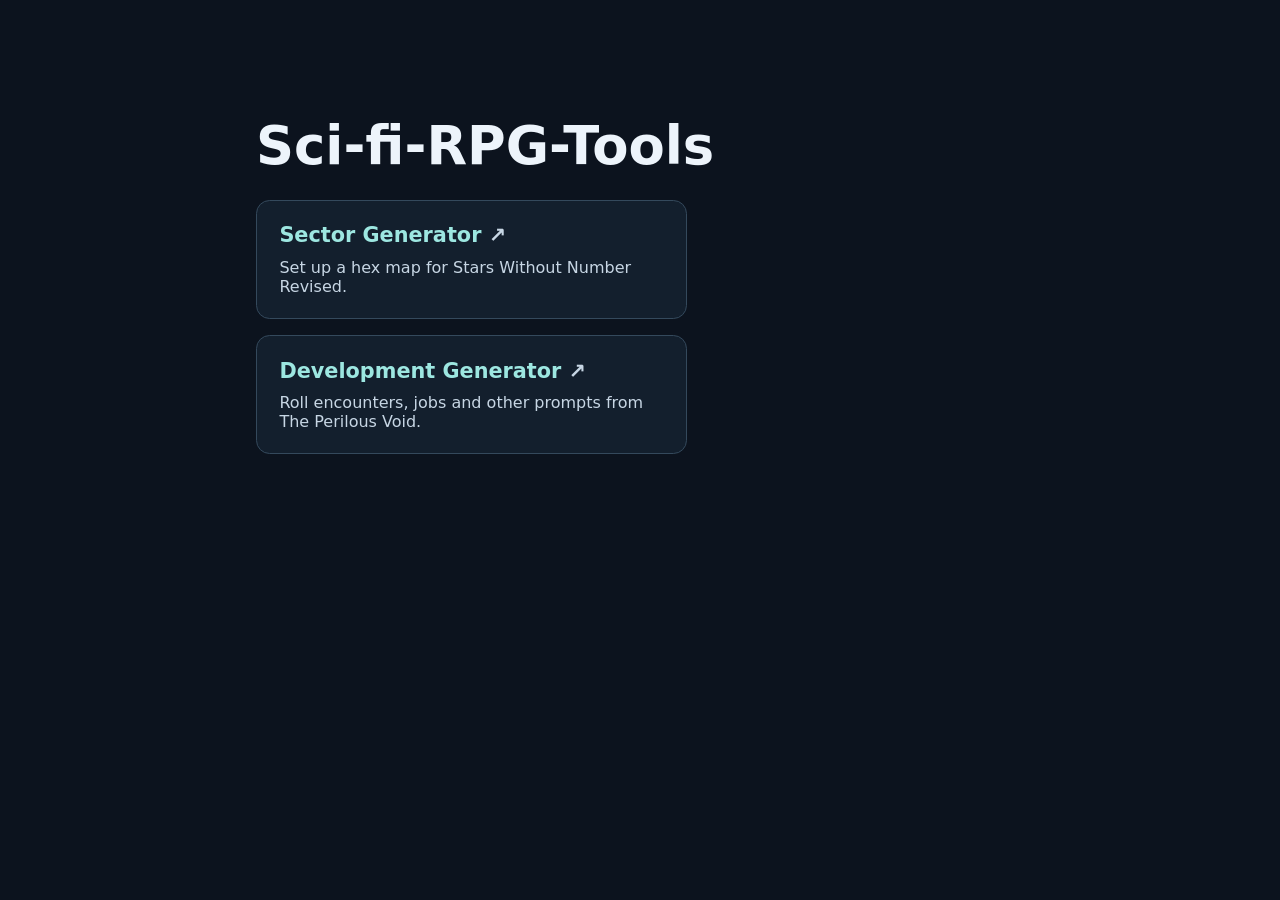
<file: index.html>
<!doctype html>
<html lang="en">
<meta charset="utf-8">
<meta name="viewport" content="width=device-width, initial-scale=1">
<title>Sci-fi-RPG-Tools</title>
<link rel="stylesheet" href="style.css">
<main class="home">
  <h1>Sci-fi-RPG-Tools</h1>
  <a class="tool" href="sector/">
    <strong>Sector Generator <span aria-hidden="true">↗</span></strong>
    <span>Set up a hex map for Stars Without Number Revised.</span>
  </a>
  <a class="tool" href="development/">
    <strong>Development Generator <span aria-hidden="true">↗</span></strong>
    <span>Roll encounters, jobs and other prompts from The Perilous Void.</span>
  </a>
</main>
</html>
</file>
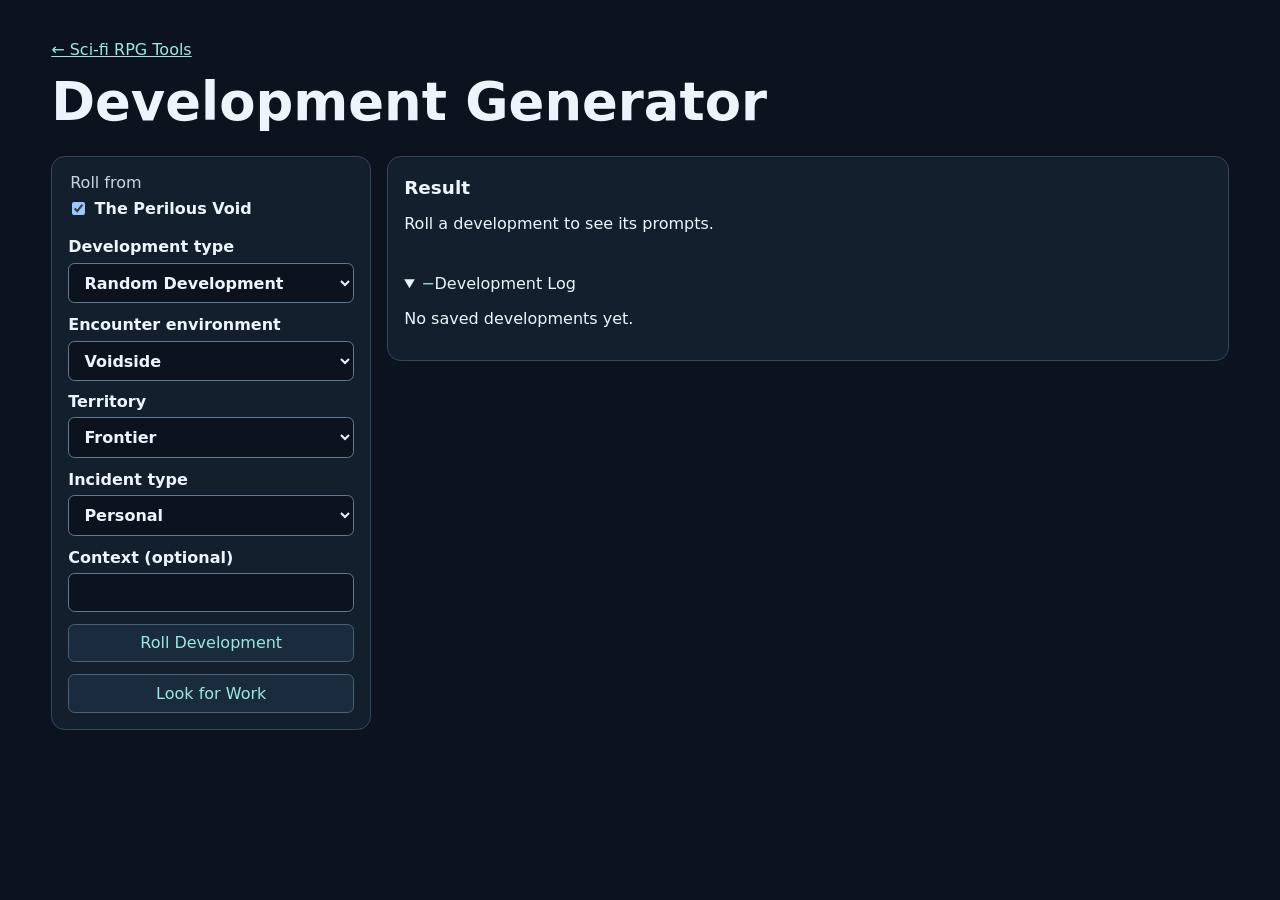
<file: development/index.html>
<!doctype html>
<html lang="en">
<meta charset="utf-8">
<meta name="viewport" content="width=device-width, initial-scale=1">
<title>Development Generator · Sci-fi-RPG-Tools</title>
<link rel="stylesheet" href="../style.css">
<script type="module" src="standalone.mjs"></script>
<main class="development-page">
  <nav><a href="../">← Sci-fi RPG Tools</a></nav>
  <h1>Development Generator</h1>
  <div id="development-generator"></div>
</main>
</html>
</file>
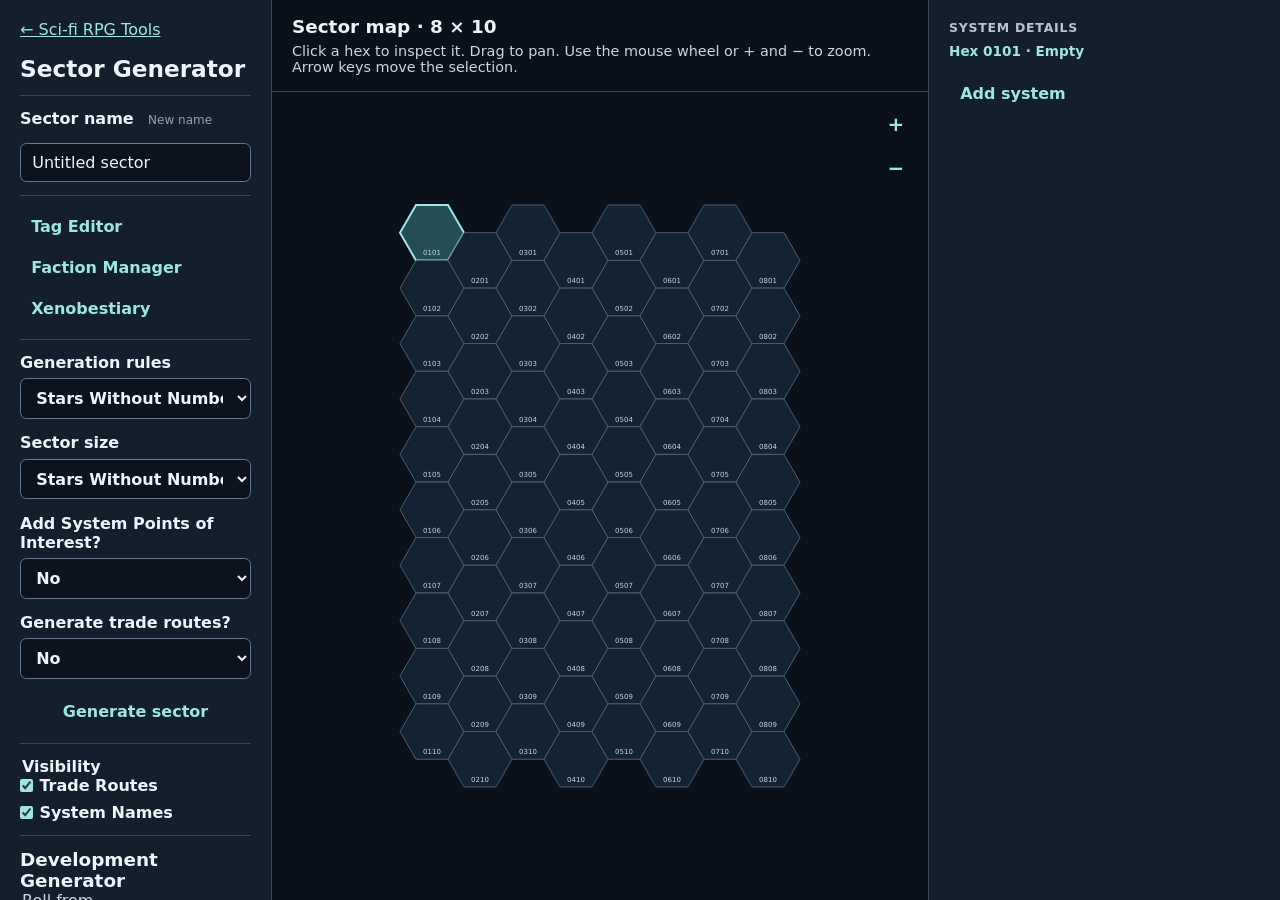
<file: sector/index.html>
<!doctype html>
<html lang="en">
<meta charset="utf-8">
<meta name="viewport" content="width=device-width, initial-scale=1">
<title>Sector Generator · Sci-fi-RPG-Tools</title>
<link rel="stylesheet" href="../style.css">
<script type="module" src="editor.js"></script>
<main class="sector-workspace">
  <aside class="sector-options" aria-labelledby="sector-title">
    <nav><a href="../">← Sci-fi RPG Tools</a></nav>
    <h1 id="sector-title">Sector Generator</h1>
    <div class="panel sector-settings-section">
      <div class="sector-name-heading">
        <label for="sector-name">Sector name</label>
        <button id="new-sector-name" type="button" aria-label="New name for sector">New name</button>
      </div>
      <input id="sector-name">
    </div>
    <nav class="sector-shortcuts sector-settings-section" aria-label="Sector shortcuts">
      <a class="sector-shortcut" href="tags.html" target="_blank" rel="noopener" aria-label="Tag Editor (opens in a new tab)">Tag Editor</a>
      <button type="button" id="faction-manager">Faction Manager</button>
      <button type="button" id="xenobestiary">Xenobestiary</button>
    </nav>
    <form id="setup" class="panel sector-settings-section">
      <label>Generation rules
        <select id="rules"><option value="swn-revised">Stars Without Number Revised</option><option value="perilous-void">The Perilous Void</option></select>
      </label>
      <label>Sector size
        <select id="size">
          <option value="swn">Stars Without Number · 8 × 10</option>
          <option value="traveller">Traveller subsector · 8 × 10</option>
          <option value="void">The Perilous Void · 10 × 10</option>
          <option value="custom">Custom</option>
        </select>
      </label>
      <fieldset id="custom" hidden aria-describedby="limits">
        <legend>Custom size</legend>
        <label>Width <input id="width" type="number" min="1" max="64" step="1" value="8" required></label>
        <label>Height <input id="height" type="number" min="1" max="64" step="1" value="10" required></label>
        <small id="limits">1–64 whole hexes per side.</small>
      </fieldset>
      <label id="density-control" hidden>Star count
        <select id="density" aria-describedby="density-help">
          <option value="fixed">Fixed · 21–30 stars</option>
          <option value="scaled">Standard SWN density · scale to map size</option>
        </select>
        <small id="density-help"></small>
      </label>
      <label>Add System Points of Interest?
        <select id="system-point-die" data-swn-only>
          <option value="0">No</option>
          <option value="4">D4</option>
          <option value="6">D6</option>
          <option value="8">D8</option>
          <option value="10">D10</option>
          <option value="20">D20</option>
        </select>
      </label>
      <label>Generate trade routes?
        <select id="generate-trade-routes" data-swn-only>
          <option value="no">No</option>
          <option value="yes">Yes</option>
        </select>
      </label>
      <label id="tpv-swn-tags-control" hidden><input id="tpv-swn-tags" type="checkbox"> Add SWN tags</label>
      <label id="tpv-start-control" hidden><input id="tpv-start" type="checkbox" checked> Starting sector</label>
      <button type="submit" id="generate-sector">Generate sector</button>
      <div id="replace-sector" hidden>
        <p>Replace the current sector with a new one?</p>
        <button type="button" id="confirm-generate">Replace and generate</button>
        <button type="button" id="cancel-generate">Cancel</button>
      </div>
      <p id="generation-status" role="status"></p>
    </form>
    <section class="sector-settings-section">
      <fieldset class="panel map-visibility">
        <legend>Visibility</legend>
        <label><input id="show-trade-routes" type="checkbox" checked> <span id="route-visibility-label">Trade Routes</span></label>
        <label><input id="show-system-names" type="checkbox" checked> System Names</label>
      </fieldset>
    </section>
    <section class="sector-settings-section" aria-labelledby="development-heading">
      <h2 id="development-heading">Development Generator</h2>
      <div id="development-settings"></div>
      <button type="button" id="open-development-log">Development Log</button>
    </section>
    <div class="panel sector-settings-section">
      <button type="button" id="export-sector">Export JSON</button>
      <label>Import JSON <input id="import-sector" type="file" accept=".json,application/json"></label>
      <p id="file-status" role="status"></p>
    </div>
    <p id="storage-message" role="status" hidden>Browser storage is unavailable. Your map may reset when you reload.</p>
  </aside>
  <section class="sector-map" aria-labelledby="map-title">
    <header class="sector-map-header">
      <h2 id="map-title">Sector map</h2>
      <p id="map-help">Click a hex to inspect it. Drag to pan. Use the mouse wheel or + and − to zoom. Arrow keys move the selection.</p>
      <p id="trade-route-key" hidden></p>
    </header>
    <div id="sector-chart-layout">
      <div class="map-stage">
        <div class="map-window">
          <svg id="map" role="group" aria-labelledby="map-title" aria-describedby="map-help" xmlns="http://www.w3.org/2000/svg"></svg>
        </div>
        <div class="map-zoom" role="group" aria-label="Map zoom">
          <button id="zoom-in" type="button" aria-label="Zoom in">+</button>
          <button id="zoom-out" type="button" aria-label="Zoom out">−</button>
        </div>
      </div>
    </div>
    <section id="tpv-profile" hidden></section>
  </section>
  <aside class="sector-details" aria-labelledby="details-title">
    <h2 id="details-title">System details</h2>
    <output id="selection" aria-live="polite"></output>
    <div id="details-location" aria-label="Current location" hidden></div>
    <section id="details-factions" aria-label="Faction control and influence" hidden></section>
    <section id="world" aria-label="Selected hex editor"></section>
    <details id="tpv-chart-navigation" open hidden>
      <summary>Subsectors of interest</summary>
      <section id="tpv-chart" hidden></section>
    </details>
  </aside>
</main>
</html>
</file>
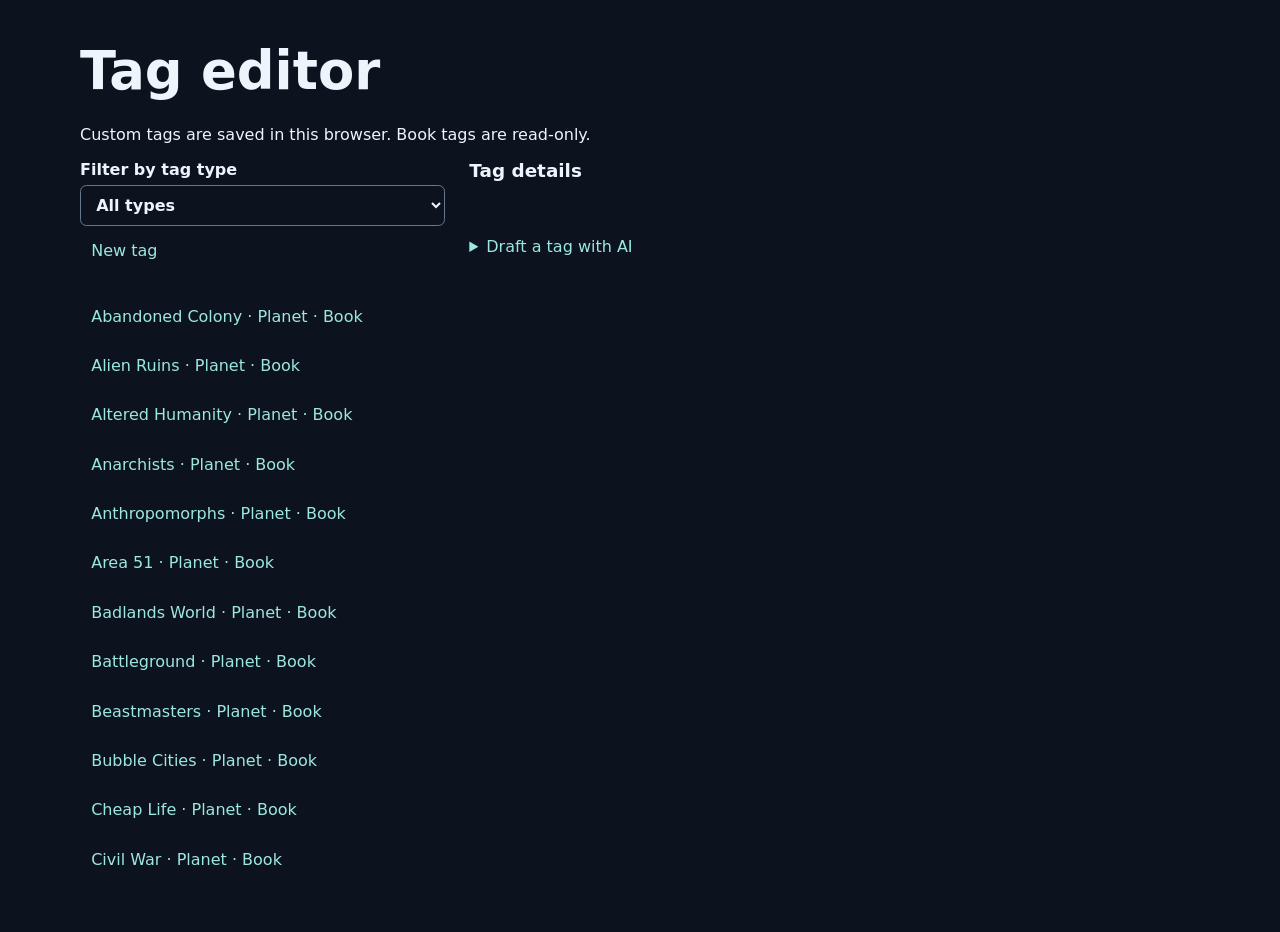
<file: sector/tags.html>
<!doctype html>
<html lang="en">
<meta charset="utf-8">
<meta name="viewport" content="width=device-width, initial-scale=1">
<title>Tag editor · Sci-fi RPG Tools</title>
<link rel="stylesheet" href="../style.css">
<link rel="stylesheet" href="tags.css">
<script type="module" src="tags.js"></script>
<main class="tag-editor">
  <h1>Tag editor</h1>
  <p>Custom tags are saved in this browser. Book tags are read-only.</p>
  <div class="tag-editor-layout">
    <section aria-label="Tag catalogue">
      <label>Filter by tag type <select id="filter"></select></label>
      <button type="button" id="new-tag">New tag</button>
      <ul id="tag-list"></ul>
    </section>
    <section aria-labelledby="tag-title">
      <h2 id="tag-title">Tag details</h2>
      <form id="tag-form" hidden>
        <fieldset id="tag-fields">
          <label>Name <input id="tag-name" required></label>
          <label>Tag type <select id="tag-type"></select></label>
          <label id="custom-type-label" hidden>Custom tag type <input id="custom-type" required disabled></label>
          <label>Description <textarea id="tag-description" rows="5"></textarea></label>
          <p>Enter one hook per line.</p>
          <div id="tag-hooks"></div>
        </fieldset>
        <div id="tag-actions">
          <button type="submit">Save tag</button>
          <button type="button" id="delete-tag">Delete tag</button>
        </div>
      </form>
      <p id="tag-status" role="status"></p>
      <details id="ai-draft">
        <summary>Draft a tag with AI</summary>
        <p>Copy the prompt into ChatGPT or another AI tool, then paste its JSON response here. Review the draft before saving.</p>
        <label>Prompt <textarea id="ai-prompt" rows="5" readonly></textarea></label>
        <button id="copy-prompt" type="button">Copy prompt</button>
        <label>AI response <textarea id="ai-response" rows="6"></textarea></label>
        <button id="load-draft" type="button">Load as new draft</button>
      </details>
    </section>
  </div>
</main>
</html>
</file>
<file: style.css>
:root {
  color-scheme: dark;
  font-family: system-ui, sans-serif;
  color: #edf4fb;
  background: #0c131e;
}
body { margin: 0; }
main { width: min(92%, 74rem); margin: 2.5rem auto; }
.home { max-width: 48rem; padding-top: 7vh; }
h1 { font-size: clamp(2rem, 5vw, 3.3rem); margin: .75rem 0 1.5rem; }
h2 { margin: 0; font-size: 1.15rem; }
a { color: #9de7e1; }
.tool, .panel {
  border: 1px solid #34495c;
  border-radius: .85rem;
  background: #131f2d;
  padding: 1rem;
}
.tool { display: grid; gap: .65rem; max-width: 24rem; padding: 1.4rem; text-decoration: none; }
.tool strong { font-size: 1.3rem; }
.tool span { color: #c7d6e4; }
.tool:hover { border-color: #9de7e1; }
.panel, fieldset { display: flex; gap: 1rem; flex-wrap: wrap; align-items: end; }
fieldset { border: 1px solid #52667e; border-radius: .4rem; margin: 0; }
fieldset[hidden] { display: none; }
fieldset input { width: 4rem; }
label { display: grid; gap: .4rem; font-weight: 600; }
button, select, input, .sector-shortcut { font: inherit; padding: .55rem .7rem; border-radius: .4rem; }
select, input { background: #0c131e; border: 1px solid #647991; color: inherit; max-width: 100%; }
.sector-workspace button, .sector-shortcut {
  background: transparent;
  color: #9de7e1;
  border: 0;
  font-weight: 600;
  cursor: pointer;
}
.sector-workspace button:hover:enabled,
.sector-workspace button:focus-visible:enabled,
.sector-shortcut:hover, .sector-shortcut:focus-visible { background: #243e51; }
:focus-visible { outline: 3px solid #ffe1a0; outline-offset: 3px; }
output { color: #9de7e1; font-weight: 600; }
#map-help { color: #c7d6e4; font-size: .9rem; }
.map-window { overflow: auto; max-height: 66vh; background: #0a111b; border-radius: .35rem; }
svg { display: block; }
.hex { cursor: pointer; }
.hex polygon { stroke: #496176; fill: #142333; }
.hex text { fill: #c7d6e4; font-size: 7px; text-anchor: middle; dominant-baseline: central; pointer-events: none; }
.hex:hover polygon { fill: #243e51; }
.hex[aria-pressed="true"] polygon { fill: #234e56; stroke: #9de7e1; stroke-width: 2; }
#map .hex:focus { outline: none; }
.hex:focus-visible polygon { stroke: #ffe1a0; stroke-width: 3; }

#density-control[hidden] { display: none; }
#density-help { font-weight: 400; }
.hex circle { fill: #9de7e1; pointer-events: none; }
.hex.occupied polygon { fill: #1a3446; }
.hex.occupied[aria-pressed="true"] polygon { fill: #234e56; }

.sector-files { margin-top: 1rem; }
#file-status:empty { display: none; }
#world { margin-top: 1rem; display: grid; grid-template-columns: minmax(0, 1fr); gap: .65rem; justify-items: start; }
#world details { width: 100%; box-sizing: border-box; border: 1px solid #34495c; border-radius: .4rem; padding: .65rem; }
#world summary { cursor: pointer; font-weight: 700; }
#world .edit-field, .move-system { display: flex; flex-wrap: wrap; align-items: end; gap: .55rem; margin: .6rem 0; }
#world textarea { font: inherit; color: inherit; background: #0c131e; border: 1px solid #647991; border-radius: .4rem; padding: .55rem; width: min(26rem, 65vw); }
#world details > button, #world details > details { margin-top: .55rem; }
.move-system p { margin: 0; }

.panel > label, .panel > fieldset, .move-system > label, #world .edit-field > label {
  min-width: 0;
  max-width: 100%;
  box-sizing: border-box;
}
button, select, input, textarea { box-sizing: border-box; max-width: 100%; }
#world .edit-field, .move-system { max-width: 100%; }
#world { overflow-wrap: anywhere; }

@media (max-width: 480px) {
  .panel { display: grid; grid-template-columns: minmax(0, 1fr); }
  .panel label { grid-template-columns: minmax(0, 1fr); }
  .map-window { min-width: 0; }
}

.sector-workspace {
  display: grid;
  grid-template-columns: minmax(13rem, 17rem) minmax(0, 1fr) minmax(17rem, 22rem);
  width: 100%;
  height: 100dvh;
  margin: 0;
  background: #0a111b;
}
.sector-options, .sector-details {
  min-width: 0;
  overflow: auto;
  padding: 1.25rem;
  background: #131f2d;
}
.sector-options { border-inline-end: 1px solid #34495c; }
.sector-details { border-inline-start: 1px solid #34495c; }
.sector-shortcuts { display: grid; justify-items: start; gap: .25rem; }
.sector-shortcut { text-decoration: none; }
.sector-options h1 { font-size: 1.45rem; margin: 1rem 0 .8rem; }
.sector-options .panel {
  display: grid;
  grid-template-columns: minmax(0, 1fr);
  gap: .9rem;
  padding: 0;
  background: transparent;
  border: 0;
}
.sector-options .sector-settings-section {
  border: 0;
  border-block-start: 1px solid #34495c;
  border-radius: 0;
  margin-block-start: .8rem;
  padding-block-start: .8rem;
}
.sector-options label, #world label { min-width: 0; grid-template-columns: minmax(0, 1fr); }
#replace-sector p { margin-top: 0; }
#replace-sector button { margin-bottom: .4rem; }
#generation-status { margin: 0; }
#generation-status:empty { display: none; }
.sector-map {
  min-height: 0;
  display: grid;
  grid-template-rows: auto minmax(0, 1fr);
}
.sector-map-header {
  padding: 1rem 1.25rem;
  border-bottom: 1px solid #34495c;
}
.sector-map-header p { margin: .35rem 0 0; }
.map-stage { position: relative; min-width: 0; min-height: 0; }
.sector-map .map-window {
  position: absolute;
  inset: 0;
  display: flex;
  max-height: none;
  border-radius: 0;
  cursor: grab;
  user-select: none;
}
.sector-map .map-window.is-panning,
.sector-map .map-window.is-panning .hex { cursor: grabbing; }
.sector-map svg { flex: none; margin: auto; }
.map-zoom {
  position: absolute;
  inset-block-start: .75rem;
  inset-inline-end: .75rem;
  display: grid;
  gap: .3rem;
}
.map-zoom button {
  width: 2.5rem;
  height: 2.5rem;
  padding: 0;
  font-size: 1.25rem;
}
.map-zoom button:disabled { opacity: .55; cursor: default; }
.sector-details #selection { display: block; margin-top: .5rem; overflow-wrap: anywhere; }
.sector-details #world textarea { max-width: 100%; }

@media (max-width: 68rem) {
  .sector-workspace { grid-template-columns: 13rem minmax(0, 1fr) 17rem; }
  .sector-options, .sector-details { padding: 1rem; }
}

@media (max-width: 58rem) {
  .sector-workspace { grid-template-columns: minmax(0, 1fr); height: auto; }
  .sector-options, .sector-details { border-inline: 0; }
  .sector-map { height: 65vh; min-height: 20rem; }
}

#world h3 { margin: 0 0 .35rem; font-size: 1.45rem; }
#world small { color: #b5c5d4; }
:is(#world, .tpv-world-locations) .inspector-group { padding: 0; border: 0; border-radius: 0; }
:is(#world, .tpv-world-locations) .inspector-group summary {
  display: flex;
  align-items: baseline;
  gap: .5rem;
  padding: .6rem 0;
  border-bottom: 1px solid #34495c;
}
.inspector-group summary::before { content: "+"; color: #9de7e1; }
.inspector-group[open] summary::before { content: "−"; }
.inspector-group summary small { margin-inline-start: auto; font-weight: 400; }
.inspector-group ul { list-style: none; margin: 0; padding: 0; }
#world .inspector-entry {
  display: grid;
  gap: .2rem;
  width: 100%;
  padding: .7rem .55rem;
  border: 0;
  text-align: start;
  color: #edf4fb;
}
.inspector-entry small { font-weight: 400; }
#world .inspector-back { padding: .25rem .4rem; }
#world .inspector-fields { min-width: 0; width: 100%; }
#world .inspector-fields > button { margin: .4rem .4rem .4rem 0; }

:is(#world, #tpv-chart) .planet-tags { margin: 1rem 0; }
:is(#world, #tpv-chart) .planet-tags article + article {
  border-block-start: 1px solid #34495c;
  margin-block-start: 1rem;
}
:is(#world, #tpv-chart) .planet-tags h4 { margin: .8rem 0 .4rem; font-size: 1.1rem; }
:is(#world, #tpv-chart) .planet-tags h5 { margin: .85rem 0 .25rem; font-size: .9rem; }
:is(#world, #tpv-chart) .planet-tags p, :is(#world, #tpv-chart) .planet-tags ul { line-height: 1.55; margin: .35rem 0 .65rem; }
:is(#world, #tpv-chart) .planet-tags ul { padding-inline-start: 1.35rem; }
:is(#world, #tpv-chart) .planet-tags li + li { margin-block-start: .2rem; }

#world .edit-field.has-reroll {
  display: grid;
  grid-template-columns: auto minmax(0, 1fr);
  align-items: baseline;
  gap: .2rem .55rem;
}
#world .has-reroll :is(input, select) { grid-column: 1 / -1; min-width: 0; }
:is(#world, .tpv-world-locations, .development-page) .reroll-action {
  justify-self: start;
  padding: .15rem .35rem;
  color: #92a3b3;
  font-size: .75rem;
  font-weight: 400;
}
:is(#world, .tpv-world-locations, .development-page) .reroll-action:hover,
:is(#world, .tpv-world-locations, .development-page) .reroll-action:focus-visible { color: #edf4fb; }

.sector-details > h2 {
  color: #b5c5d4;
  font-size: .78rem;
  font-weight: 600;
  letter-spacing: .06em;
  text-transform: uppercase;
}
.sector-details #selection { font-size: .85rem; }
#world h3 { font-size: 1.65rem; line-height: 1.2; }
#world .inspector-group summary span { font-size: 1.05rem; font-weight: 700; }
#world .inspector-group summary small { font-size: .75rem; }
#world .inspector-entry { font-size: .94rem; font-weight: 400; }
#world .inspector-entry small { font-size: .78rem; }
#world .inspector-controls > summary { font-size: .88rem; }

.inspector-header, .tpv-area-details {
  width: 100%;
  padding-bottom: .55rem;
  border-bottom: 1px solid #34495c;
}
.tpv-area-details { margin-bottom: .55rem; }
.inspector-commands {
  display: flex;
  flex-wrap: wrap;
  gap: .25rem;
  margin-block: .45rem;
}
#world .inspector-commands button { padding: .35rem .55rem; font-size: .85rem; }
#world .inspector-commands[hidden] { display: none; }
#world .inspector-commands button + button { border-inline-start: 1px solid #34495c; }
.inspector-status { margin: .35rem 0; font-size: .85rem; }
.inspector-status:empty { display: none; }
.inspector-attributes {
  display: grid;
  grid-template-columns: minmax(5.5rem, 2fr) minmax(0, 3fr);
  gap: .65rem .8rem;
  margin: .8rem 0 1rem;
  font-size: .9rem;
}
.inspector-attributes dt { font-weight: 600; }
.inspector-attributes dd { margin: 0; color: #c7d6e4; }
.inspector-description { white-space: pre-wrap; line-height: 1.55; font-size: .9rem; }
#world .inspector-fields .inspector-group + .inspector-group { margin-block-start: .65rem; }

.sector-name-heading { display: flex; align-items: baseline; flex-wrap: wrap; gap: .55rem; }
#new-sector-name { padding: .15rem .35rem; color: #92a3b3; font-size: .75rem; font-weight: 400; }

#world .reroll-action:disabled { opacity: .55; cursor: default; }

.trade-routes { pointer-events: none; }
.trade-routes line {
  stroke: #eab66d;
  stroke-width: 2;
  stroke-dasharray: 5 4;
}
#trade-route-key { color: #edc68f; font-size: .85rem; }

.sector-options .map-visibility { margin: 0; gap: .55rem 1rem; }
.map-visibility legend { font-weight: 600; }
.map-visibility label, #tpv-start-control:not([hidden]), #tpv-swn-tags-control:not([hidden]) { display: flex; align-items: center; }
.map-visibility input, #tpv-start, #tpv-swn-tags { width: auto; margin: 0; accent-color: #9de7e1; }
.hex-system-name { pointer-events: none; }
.hex-system-name div {
  overflow: hidden;
  text-overflow: ellipsis;
  white-space: nowrap;
  text-align: center;
  color: #edf4fb;
  font-size: 8px;
  line-height: 11px;
  text-shadow: 0 1px 2px #0c131e;
}
.hide-system-names .hex-system-name,
.hide-trade-routes .trade-routes { display: none; }

.trade-routes .highlighted-route { stroke: #ffe1a0; stroke-width: 4; }
.inspector-trade-routes { list-style: none; padding: 0; }
.inspector-trade-routes li + li { margin-top: .45rem; }
.trade-route-actions { display: flex; gap: .25rem; }
.trade-route-actions button { font-size: .85rem; }

.sector-options label[hidden], .tpv-map [hidden] { display: none; }
#sector-chart-layout:not([hidden]) {
  min-height: 0;
  display: grid;
  grid-template-rows: minmax(0, 1fr);
}
.tpv-map:has(#sector-chart-layout[hidden]) { grid-template-rows: minmax(0, 1fr); }
#world:has(> .tpv-jump-routes) { margin-top: .55rem; gap: .45rem; }
#world:has(> .tpv-jump-routes) > :is(h3, p) { margin: 0; }
.tpv-jump-routes h4 { margin: .35rem 0 .55rem; }
#tpv-chart {
  max-height: 50vh;
  overflow: auto;
  margin-top: .65rem;
  border-top: 1px solid #52667e;
}
#tpv-chart h3 { margin: .65rem 0 .35rem; }
#tpv-chart table { width: 100%; border-collapse: collapse; text-align: start; }
#tpv-chart td, #tpv-chart th { padding: .35rem; border-bottom: 1px solid #34495c; }
#tpv-profile { min-height: 0; overflow: auto; }
#tpv-chart tr:has(button[aria-current="true"]) { background: #233e50; }
#tpv-chart tr:has(button[aria-current="true"]) td:first-child { box-shadow: inset 3px 0 #9de7e1; }
.tpv-feature-mark { pointer-events: none; }
#tpv-profile { padding: 1rem; }
.tpv-map table { width: 100%; border-collapse: collapse; text-align: left; }
.tpv-map td, .tpv-map th { border-bottom: 1px solid #34495c; padding: .4rem; }
.tpv-orbits {
  display: flex;
  overflow-x: auto;
  margin-block: 1rem;
  background: radial-gradient(ellipse at left, #36285b, #0a111b 65%);
}
.tpv-orbits section { flex: 1 0 6.8rem; border-right: 1px dashed #52667e; padding: .5rem; }
.tpv-orbits h3 { font-size: .85rem; margin: .25rem 0 .75rem; }
.tpv-orbit-marker { display: grid; justify-items: center; gap: .35rem; width: 100%; overflow-wrap: anywhere; }
.tpv-body { display: block; width: 2rem; aspect-ratio: 1; border-radius: 50%; }
.tpv-planet, .tpv-moon {
  background:
    radial-gradient(circle at 28% 24%, #ffffffa6, transparent 43%),
    radial-gradient(circle at 30% 28%, transparent 30%, #080b19e8 94%),
    var(--world-colour, #518097);
  box-shadow: inset -.2rem -.2rem .4rem #111827;
}
.tpv-size-tiny { width: .8rem; }
.tpv-size-small { width: 1.15rem; }
.tpv-size-medium { width: 1.65rem; }
.tpv-size-large { width: 2.25rem; }
.tpv-size-huge { width: 2.8rem; }
.tpv-giant { width: 3.3rem; background: repeating-linear-gradient(15deg, #c28052, #f3c88c 5px, #6f484c 10px); }
/* Draw the station's solar wings and docking hub as a compact illustration. */
.tpv-station {
  position: relative;
  width: 3.35rem;
  aspect-ratio: 2;
  border-radius: 0;
  background: linear-gradient(#b4c7d4, #506b80) center / 94% 12% no-repeat;
}
.tpv-station::before {
  content: "";
  position: absolute;
  inset: 27% 0;
  background:
    repeating-linear-gradient(90deg, transparent 0 4px, #a2cde0 4px 5px),
    linear-gradient(#6387ad, #263e76);
  clip-path: polygon(0 0, 34% 0, 34% 100%, 0 100%, 0 0,
    66% 0, 100% 0, 100% 100%, 66% 100%, 66% 0);
}
.tpv-station::after {
  content: "";
  position: absolute;
  inset: 3% 36%;
  border-radius: 38%;
  border: 1px solid #ced8df;
  background:
    linear-gradient(#a6e8ff, #a6e8ff) center / 46% 13% no-repeat,
    linear-gradient(110deg, #dce7eb, #5e788a 52%, #243547);
}
.tpv-ringed { position: relative; }
.tpv-ringed::before,
.tpv-ringed::after {
  content: "";
  position: absolute;
  inset: 32% -24%;
  border: 2px solid #dcc7a8;
  border-radius: 50%;
  transform: rotate(-22deg);
  pointer-events: none;
}
.tpv-ringed::before { clip-path: polygon(0 0, 20% 0, 20% 100%, 0 100%, 0 0,
  80% 0, 100% 0, 100% 100%, 80% 100%, 80% 0); }
.tpv-ringed::after { clip-path: inset(50% 0 0); }
.tpv-multiple-rings::before,
.tpv-multiple-rings::after { border: 3px double #dcc7a8; }
.tpv-asteroid { background: radial-gradient(circle at 20% 30%, #8fa1ae 14%, transparent 16%),
  radial-gradient(circle at 62% 46%, #8791a2 19%, transparent 21%),
  radial-gradient(circle at 35% 72%, #586471 13%, transparent 15%); }
.tpv-phenomenon { border: 3px dotted #bd9ff5; box-shadow: 0 0 .7rem #ac75e3; }
.hex.tpv-nebula-coverage:not([aria-pressed="true"]) polygon { fill: #302452; }
.hex[data-system-status="Wild"] { --tpv-system-fill: #1a3446; }
.hex[data-system-status="Frontier"] { --tpv-system-fill: #254b63; }
.hex[data-system-status="Core"] { --tpv-system-fill: #30627f; }
.hex.occupied[data-system-status] polygon { fill: var(--tpv-system-fill); }
.tpv-orbit-star { background: radial-gradient(circle at 50% 75%, #bd713a, transparent 55%); }
.trade-routes .tpv-jump-1 line, .trade-routes .tpv-jump-2 { stroke-dasharray: none; }


:is(#world .tpv-detail-fields, .tpv-world-locations) .inspector-group summary span { font-size: 1.15rem; }
:is(#world .tpv-detail-fields, .tpv-world-locations) dd > small {
  display: block;
  margin-top: .25rem;
  line-height: 1.4;
}
:is(#world .tpv-detail-fields, .tpv-world-locations) dd { overflow-wrap: anywhere; }

:is(#world .tpv-detail-fields, .tpv-world-locations) h4 { margin: 1.15rem 0 .25rem; font-size: 1.4rem; }

.tpv-planet-station {
  position: relative;
  display: grid;
  place-items: center;
  min-width: 4.25rem;
  min-height: 2.6rem;
  padding-inline: .6rem;
}
.tpv-planet-station::before {
  content: "";
  position: absolute;
  inset: 18% 3%;
  border: 1px dashed #9db4c7;
  border-radius: 50%;
  transform: rotate(-22deg);
}
.tpv-planet-station > .tpv-station {
  position: absolute;
  inset: 8% 0 auto auto;
  width: 1.65rem;
  transform: rotate(-22deg);
}

#map .hex .chart-faction-stripes { stroke: none; opacity: .38; pointer-events: none; }
#map .hex[data-system-status="Core"] .chart-faction-stripes { opacity: .64; }
#map .hex[data-system-status="Wild"] .chart-faction-stripes { opacity: .18; }
.chart-faction-tooltip {
  position: fixed;
  z-index: 10;
  pointer-events: none;
  box-sizing: border-box;
  max-width: min(18rem, calc(100vw - 16px));
  padding: .55rem .7rem;
  border: 1px solid #496176;
  border-radius: .4rem;
  background: #142333;
  color: #edf4fb;
  font-size: .85rem;
  overflow-wrap: anywhere;
}
.chart-faction-tooltip strong { display: block; margin-bottom: .3rem; }
.chart-faction-tooltip ul { margin: .2rem 0 0; padding: 0; list-style: none; }
.chart-faction-tooltip li { display: flex; align-items: baseline; gap: .4rem; }
.chart-faction-tooltip li span { flex: 0 0 .55rem; height: .55rem; }
.tpv-setting-society {
  margin-block: 1rem;
  padding: .75rem;
  border: 1px solid #52667e;
  border-radius: .4rem;
  background-color: #15273b;
}
.tpv-setting-society:nth-child(even of .tpv-setting-society) { background-color: #203b53; }
#tpv-profile label { margin-block: .5rem; }


.tpv-world-globe {
  max-width: 52rem;
  margin: .75rem auto 1.5rem;
}
.tpv-world-globe svg { width: 100%; height: auto; }
.tpv-world-globe circle {
  fill: color-mix(in srgb, var(--globe-colour, #518eed) 26%, #101b2a);
  stroke: #7797b4;
  stroke-width: 1.5;
}
.tpv-world-globe polygon { fill: none; stroke: #a1bbd2; stroke-opacity: .45; stroke-width: .7; }
.tpv-world-globe .tpv-globe-site { fill: #9de7e1; stroke: #d4f9f6; stroke-opacity: 1; }
.tpv-world-globe text {
  fill: #101b2a;
  font-size: 11px;
  font-weight: 700;
  text-anchor: middle;
  dominant-baseline: central;
}
.tpv-world-globe ol {
  display: flex;
  flex-wrap: wrap;
  justify-content: center;
  gap: .35rem 2rem;
  padding-inline: 1.5rem;
  margin-block: 0;
}

.tpv-globe-target { cursor: pointer; }
.tpv-world-globe .tpv-globe-target:hover polygon,
.tpv-world-globe .tpv-globe-target:focus-visible polygon { fill: #fff1ae; stroke: white; stroke-width: 2; }

.tpv-pointcrawl {
  width: min(100%, 38rem);
  max-height: 23rem;
  margin: 1rem auto;
  border: 1px solid #34495c;
  border-radius: .5rem;
  background: #101b2a;
}
.tpv-pointcrawl line { stroke: #7797b4; stroke-width: 2; }
.tpv-pointcrawl rect { fill: #223b53; stroke: #9de7e1; }
.tpv-pointcrawl text {
  fill: #e4effa;
  font-size: 12px;
  font-weight: 700;
  text-anchor: middle;
  dominant-baseline: central;
}

.tpv-pointcrawl-layout {
  display: grid;
  grid-template-columns: minmax(9rem, 13rem) minmax(0, 38rem);
  justify-content: center;
  gap: 1rem;
  margin-block: 1rem;
}
.tpv-pointcrawl-choices { display: grid; align-content: start; gap: .25rem; }
.tpv-pointcrawl-choices button { text-align: start; }
.tpv-pointcrawl-choices button[aria-pressed="true"] { background: #243e51; }
.tpv-pointcrawl-layout .tpv-pointcrawl { margin: 0; }
@media (max-width: 38rem) {
  .tpv-pointcrawl-layout { grid-template-columns: minmax(0, 1fr); }
}

.tpv-breadcrumb ol {
  display: flex;
  flex-wrap: wrap;
  align-items: center;
  list-style: none;
  padding: 0;
  margin: 0 0 .5rem;
}
.tpv-breadcrumb li { display: flex; align-items: center; }
.tpv-breadcrumb li + li::before { content: "›" / ""; color: #a2b5c8; }
.sector-workspace .tpv-breadcrumb button { padding: .35rem .65rem; }
.sector-workspace .tpv-breadcrumb button[aria-current="page"] { color: #e4effa; }

.inspector-group ul.tpv-swn-tag-hooks { list-style: disc; padding-inline-start: 1.5rem; margin-block: .25rem .75rem; }

/* Match the system tag heading to the satellite table heading. */
#tpv-profile > .tpv-system-tags > details > summary > span {
  font-size: 1em;
  font-weight: 700;
}
.tpv-swn-tag-row > details > summary { cursor: pointer; }
#tpv-profile .tpv-system-tags .tpv-swn-tag-row > details > summary {
  padding-inline-start: calc(.4rem + .7rem);
}
.tpv-swn-tags .tpv-swn-tag-row > details > summary::before {
  content: none;
}
:is(#world .tpv-detail-fields, .tpv-world-locations) .tpv-swn-tag-row > details > summary > span {
  font-size: .9rem;
  font-weight: 600;
  color: #9de7e1;
}

.sector-workspace .tpv-swn-tags > summary .tpv-inline-tag-edit {
  color: #aab9c8;
  font-size: .8rem;
  font-weight: 500;
  min-height: 0;
  padding: .2rem .35rem;
}

:is(#world, .tpv-world-locations) .tpv-swn-tag-controls.edit-field.has-reroll {
  display: grid;
  grid-template-columns: auto auto minmax(0, 1fr);
  align-items: baseline;
  gap: .2rem .55rem;
  margin: .6rem 0;
}
.tpv-swn-tag-controls select { grid-column: 1 / -1; width: 100%; min-width: 0; }
.tpv-swn-tag-controls button { justify-self: start; }
.tpv-swn-tag-controls button:disabled { opacity: .5; }

.tpv-world-globe .tpv-globe-coverage { fill: #517a94; stroke: #a9d7e8; stroke-opacity: .9; }
.tpv-site-editor, .tpv-site-actions, .tpv-site-list li {
  display: flex;
  flex-wrap: wrap;
  align-items: center;
  gap: .35rem;
}
.tpv-site-editor { margin-block: .75rem; }
.tpv-site-list { list-style: none; padding: 0; }
.tpv-site-list li {
  justify-content: space-between;
  border-bottom: 1px solid #34495c;
}
.tpv-site-list button { text-align: start; }
.tpv-site-actions button { font-size: .85rem; }
.tpv-community-map { overflow-x: auto; margin-block: 1rem; }
.tpv-community-map svg { width: min(100%, 48rem); min-width: 22rem; }
.tpv-community-map line { stroke: #648ca3; stroke-width: 3; }
.sector-workspace .tpv-community-map button {
  display: grid;
  place-content: center;
  width: 100%;
  height: 100%;
  background: #172c3e;
  border: 1px solid #58768d;
  font-size: .85rem;
  padding: .25rem;
}
.tpv-community-map small { color: #c4d2df; }

.tpv-world-site-heading {
  display: flex;
  flex-wrap: wrap;
  align-items: center;
  gap: .5rem 1rem;
  margin-block: .5rem;
}
.tpv-world-site-heading h3, .tpv-world-site-heading .tpv-site-editor { margin: 0; }
.tpv-world-site-table th:first-child, .tpv-world-site-table th:last-child { width: 1%; }
.tpv-place-areas th:last-child { width: auto; }
.tpv-settlement-places td:last-child button { white-space: nowrap; }
.tpv-world-site-table td:last-child .tpv-site-actions { flex-wrap: nowrap; }
.tpv-world-site-table td button { text-align: start; }
.tpv-site-selected { background: #233e50; }
.tpv-selected-site { margin-bottom: 1rem; border-bottom: 1px solid #52667e; }

.tpv-world-globe-with-station {
  display: grid;
  grid-template-columns: minmax(5rem, 10rem) minmax(0, 1fr);
  align-items: center;
  gap: .6rem;
  max-width: 62rem;
}
.sector-workspace .tpv-world-station {
  display: grid;
  justify-items: center;
  gap: .25rem;
  min-width: 0;
  overflow-wrap: anywhere;
}
.tpv-world-station svg { display: block; width: 100%; height: auto; }
.tpv-world-locations > .tpv-selected-site:not([hidden]) {
  width: min(100%, 48rem);
  margin: 1rem 0 0;
  padding-block: .75rem;
  border-block: 1px solid #52667e;
}
.tpv-world-locations > .tpv-selected-site h3 { margin: 0; }

.tpv-site-type {
  display: inline-flex;
  align-items: center;
  gap: .5rem;
}
.tpv-site-type svg {
  flex: none;
  width: 1.5rem;
  height: 1.5rem;
}
.tpv-site-trace {
  fill: none;
  stroke: #76caff;
  stroke-width: 1.25;
  stroke-linecap: round;
  stroke-linejoin: round;
  filter: drop-shadow(0 0 2px #3899ee);
}


.tpv-site-visual {
  display: grid;
  grid-template-columns: clamp(7rem, 18%, 16rem) minmax(0, 1fr);
  align-items: start;
  gap: 1rem;
}
.tpv-site-illustration {
  display: grid;
  place-items: center;
  min-height: 9rem;
}
.tpv-site-illustration .tpv-site-trace {
  width: min(76%, 10rem);
  height: auto;
  stroke-width: .65;
  filter: drop-shadow(0 0 5px #3899ee);
}
.tpv-site-visual > .tpv-pointcrawl-layout { min-width: 0; }
@media (max-width: 42rem) {
  .tpv-site-visual { grid-template-columns: minmax(0, 1fr); }
  .tpv-site-illustration { justify-items: start; min-height: 0; }
  .tpv-site-illustration .tpv-site-trace { width: 5rem; }
}

.faction-controls { display: flex; flex-wrap: wrap; gap: .5rem; margin-block: 1rem; }
.faction-controls [aria-pressed="true"] { background: #233e50; }
.faction-manager { display: grid; gap: .65rem; }
.faction-manager > button { justify-self: start; }
.faction-manager details { border-block-start: 1px solid #34495c; padding: .6rem 0; }
.faction-manager summary { cursor: pointer; }
.faction-form { display: grid; grid-template-columns: repeat(auto-fit, minmax(min(100%, 12rem), 1fr)); gap: .5rem 1rem; }
.faction-manager label { display: grid; gap: .3rem; }
.faction-manager textarea { min-height: 6rem; }
.faction-profile-fields { display: flex; flex-wrap: wrap; align-items: start; }
.faction-profile-fields > label { flex: 1 1 12rem; min-width: 0; }
.faction-profile-fields > label:has(input[type="number"]) { flex: 0 1 6rem; }
.faction-profile-fields :is(input, textarea, select) { min-width: 0; width: 100%; }
.faction-profile-fields .faction-name-field { flex-basis: 15rem; }
.faction-profile-fields .faction-goal-field { flex: 1 1 min(100%, 24rem); }
.faction-manager textarea {
  font: inherit;
  color: inherit;
  background: #0c131e;
  border: 1px solid #647991;
  border-radius: .4rem;
  padding: .55rem .7rem;
  resize: vertical;
}
.faction-profile-fields .faction-goal-field textarea { min-height: 3.5rem; }
.faction-tag-field {
  flex: 1 1 12rem;
  min-width: 0;
  position: relative;
}
.faction-tag-field > button {
  position: absolute;
  inset-block-start: .35rem;
  inset-inline-end: 0;
  padding: .1rem .25rem;
}
.tpv-orbit-home { position: relative; display: inline-flex; align-items: center; }
.tpv-home-squares {
  position: absolute;
  inset-inline-start: calc(100% + .25rem);
  display: grid;
  gap: .15rem;
}
.tpv-home-square { width: .55rem; height: .55rem; background: var(--faction-colour); }
.faction-controls .faction-roster-button {
  border: 1px solid var(--faction-colour);
  color: var(--faction-colour);
}
.faction-controls .faction-roster-button[aria-pressed="true"] {
  background: var(--faction-colour);
  color: #0c131e;
}
.faction-profile-fields .faction-name-field { flex: 1 1 17rem; min-width: 0; }
.faction-name-actions { display: flex; flex-wrap: wrap; }
.faction-name-actions button { padding: .35rem .4rem; }
.faction-home-fields { display: grid; grid-template-columns: repeat(auto-fit, minmax(min(100%, 16rem), 1fr)); gap: 0 1rem; }
.faction-home-fields select { width: 100%; min-width: 0; }

.home .tool + .tool { margin-block-start: 1rem; }
.development-standalone {
  display: grid;
  grid-template-columns: minmax(15rem, 20rem) minmax(0, 1fr);
  gap: 1rem;
  align-items: start;
}
.development-controls, .development-output {
  display: grid;
  gap: .75rem;
  min-width: 0;
}
.development-standalone > * {
  background: #131f2d;
  border: 1px solid #34495c;
  border-radius: .85rem;
  padding: 1rem;
}
.development-controls > div { display: grid; gap: .65rem; }
.development-controls [hidden] { display: none; }
.development-output > p:empty, .development-controls > section:empty { display: none; }
.development-books {
  display: grid;
  gap: .35rem;
  padding: .45rem 0;
  border: 0;
  margin: 0;
}
.development-books legend { color: #c7d6e4; }
.development-books label, .development-output details label {
  display: flex;
  align-items: center;
  gap: .4rem;
}
.development-books input, .development-output details input { width: auto; }
.development-output h2 { margin-block: .25rem; }
.development-output label { margin-block: .5rem; }
.development-output textarea {
  width: 100%;
  resize: vertical;
  font: inherit;
  padding: .55rem;
  color: inherit;
  background: #0c131e;
  border: 1px solid #647991;
  border-radius: .4rem;
}
.development-page button:not(.reroll-action) {
  color: #9de7e1;
  background: #192b3d;
  border: 1px solid #496176;
  cursor: pointer;
}
.development-page button:not(.reroll-action):hover { background: #243e51; }
.development-page .reroll-action { background: none; border: 0; cursor: pointer; }
.development-output button { margin: .25rem .35rem .25rem 0; }
.development-prompts { padding-inline-start: 1.2rem; }
.development-prompts li { margin-block: .35rem; }
.development-prompts small { color: #bdccda; }
.development-record { white-space: pre-wrap; overflow-wrap: anywhere; }
.development-log { margin-block: .8rem; }
.development-log details { margin-inline-start: .6rem; }
.profile-development { border-block-end: 1px solid #496176; padding-block-end: .8rem; }
@media (max-width: 43rem) {
  .development-standalone { grid-template-columns: 1fr; }
}

.profile-development .development-actions {
  display: flex;
  flex-wrap: wrap;
  gap: .25rem .55rem;
  margin-top: .5rem;
}
.profile-development .development-actions button {
  margin: 0;
  padding: .25rem 0;
  font-size: .875rem;
}
.profile-development .development-log { margin-block: .25rem; }

.profile-development .development-source {
  color: #bdccda;
  font-size: .75rem;
  font-weight: 400;
}

#details-location { margin-block: .45rem; font-weight: 700; overflow-wrap: anywhere; }
#details-factions, #tpv-chart-navigation, .details-tags:not(:empty),
.sector-details #world > .tpv-jump-routes, .sector-details #world > .tpv-system-tags:not(:empty) {
  width: 100%;
  border-block-start: 1px solid #34495c;
  padding-block-start: .55rem;
}
#details-factions { font-size: .88rem; line-height: 1.45; }
#details-factions strong { color: #b5c5d4; }
#tpv-chart-navigation { margin-block-start: .65rem; }
#tpv-chart-navigation > summary { cursor: pointer; font-weight: 600; }
.details-tags:empty, .tpv-system-tags:empty { display: none; }
.sector-details:has(#details-location:not([hidden])) #world:not(:empty) {
  border-block-start: 1px solid #34495c;
  padding-block-start: .55rem;
  margin-block-start: .55rem;
}
.sector-details #world > .tpv-jump-routes h4 { margin-block-start: 0; }

.sector-workspace .xenobestiary-link { padding: .1rem .2rem; text-align: start; }
</file>
<file: sector/tags.css>
.tag-editor { max-width: 70rem; }
.tag-editor-layout {
  display: grid;
  grid-template-columns: minmax(13rem, 1fr) minmax(0, 2fr);
  gap: 1.5rem;
}
.tag-editor-layout section { min-width: 0; }
#tag-list {
  max-height: 65vh;
  overflow: auto;
  padding: 0;
  list-style: none;
}
.tag-editor button {
  margin-block: .4rem;
  border: 0;
  background: transparent;
  color: #9de7e1;
  cursor: pointer;
}
.tag-editor button:hover, .tag-editor button[aria-pressed="true"] { background: #243e51; }
#tag-list button { width: 100%; text-align: start; overflow-wrap: anywhere; }
#tag-fields { display: grid; min-width: 0; padding: 1rem; }
#tag-fields input { width: 100%; }
#tag-fields :disabled { opacity: 1; color: #edf4fb; }
.tag-editor textarea {
  box-sizing: border-box;
  width: 100%;
  padding: .55rem .7rem;
  background: #131f2d;
  color: inherit;
  border: 1px solid #647991;
  border-radius: .4rem;
  font: inherit;
  resize: vertical;
}
#tag-hooks, #ai-draft { display: grid; gap: .65rem; }
#ai-draft summary { cursor: pointer; color: #9de7e1; }
#tag-status { min-height: 1.5em; }
@media (max-width: 42rem) {
  .tag-editor-layout { grid-template-columns: 1fr; }
  #tag-list { max-height: 35vh; }
}

#custom-type-label[hidden] { display: none; }
</file>
